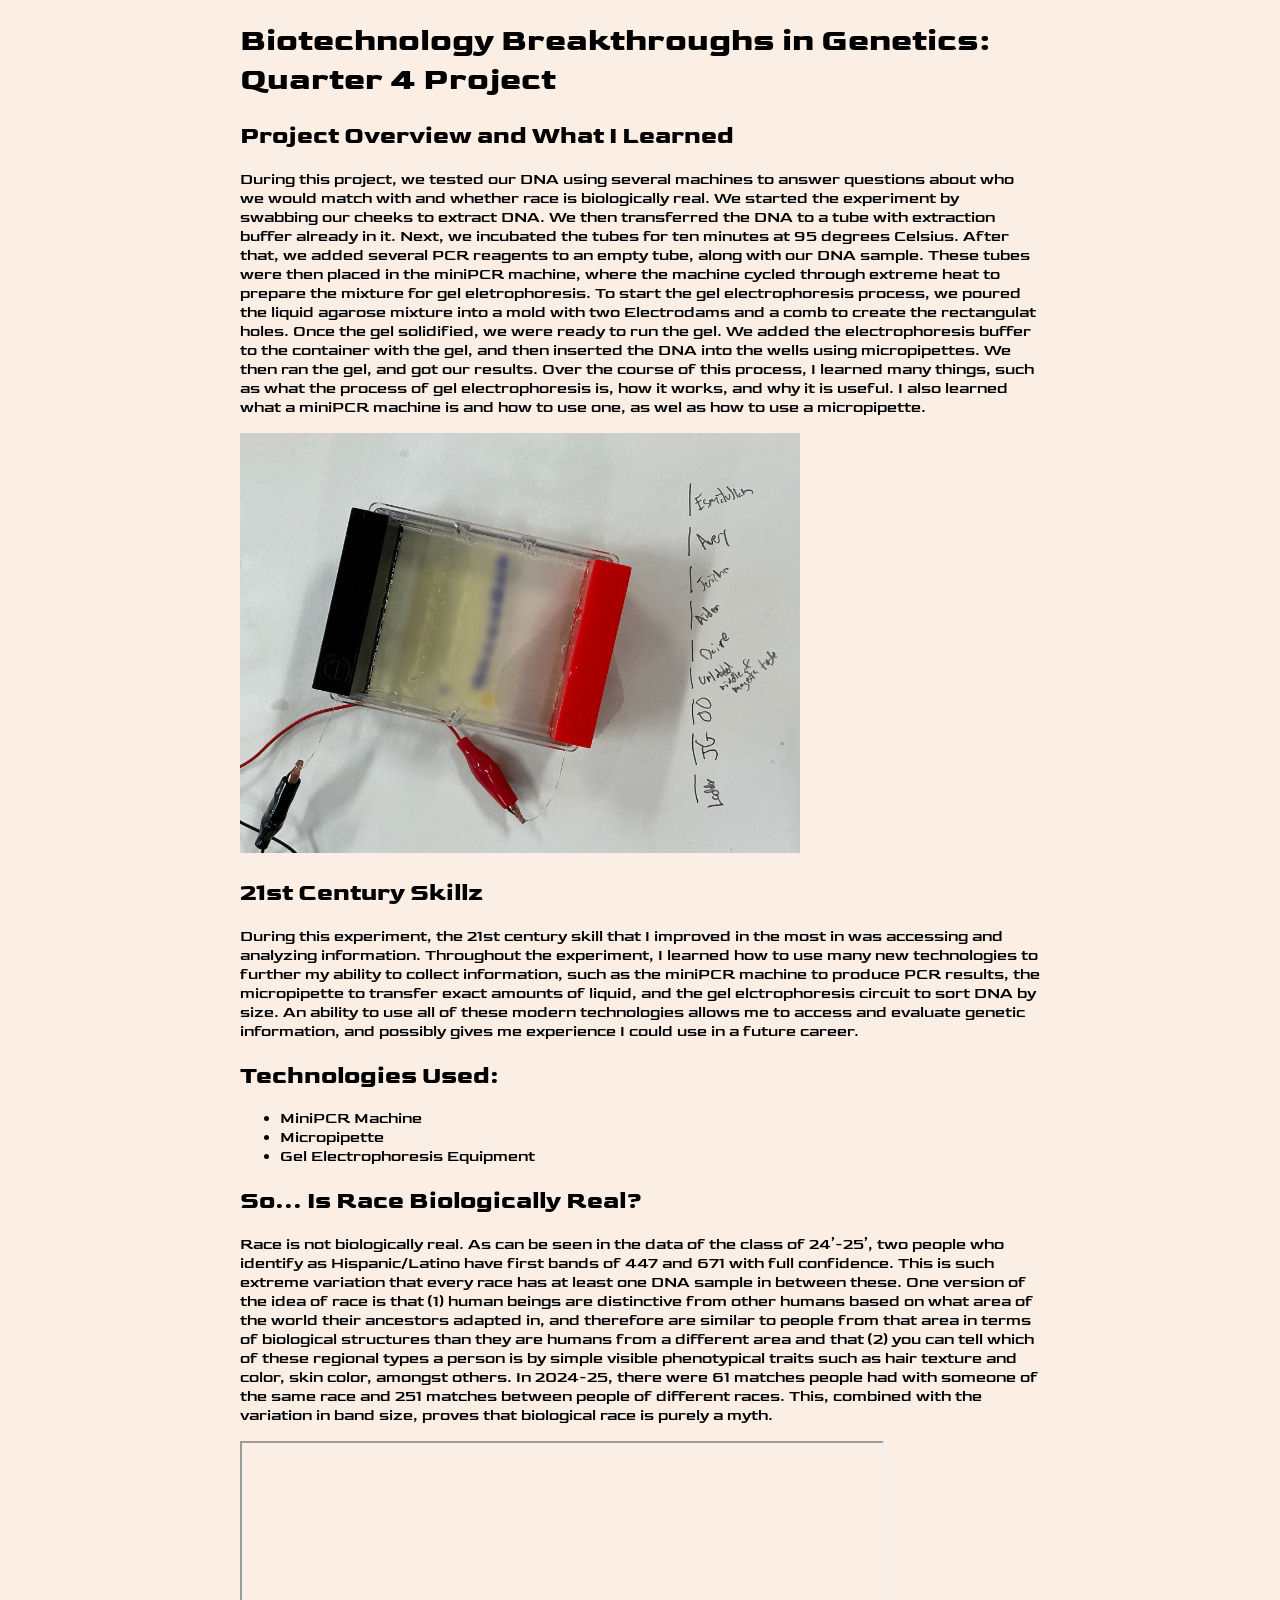
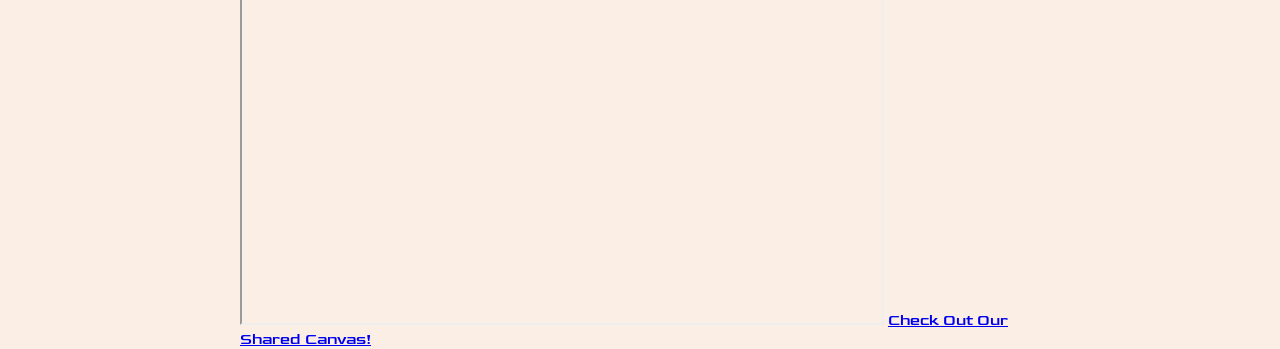
<file: nofun.html>
<!DOCTYPE html>
<!--
    Anything you put in between the double-dash arrow symbols shown around
    this block of text is designated a 'comment' intended for human coders
    and ignored by the computer. The top "<!DOCTYPE html>" line of code 
    declares that this text file is to be interpreted as HTML code.
-->

<html lang=en>
<!--
    This opening tag marks the start of the html code.  Everything below
    until the </html> closing tag is part of this element. "lang" is an
    attribute defining the language of the website. The value "en" 
    indicates this site is written in English. We indent the content
    inside an element to make it easier for people to read and understand.
-->

    <head>
    <!--Code *about* the website, NOT displayed in the browser window.-->

        <meta charset="UTF-8"> <!--Sets site to use standard characters.-->

        <meta name="viewport" content="width=device-width, initial-scale=1.0">
        <!-- Sizes your site to the visitor's screen size -->

        <meta name="author" content="Your Name">
        <!--
            Some tags like "meta" are self-closing. They have "attributes" 
            but no inner content and they don't need or use a closing tag.
        -->

        <title>Jonah Godburn's Biotechnology Breakthroughs Project</title>
        <!--The 'title' is what's displayed in the browser tab.-->

        <link rel="stylesheet" href="/style.css">
        <!--
            HTML (HyperText Markup Language) code is for the website 
            content. CSS (Cascading Style Sheets) code is for the website 
            style. The line above tells the browser the file location and 
            file name to find this code that you'll write/edit there.
        -->

        <link rel="icon" type="image/png" href="/images/Favicon.png">
        <!--
            If you made/found a favicon, export/name it exactly favicon.png
            and upload to the top level of your repo, then this line of
            code will use it as your site icon in the browser tab.
        -->

    </head>

    <body> <!--Everything to be displayed in the browser window.-->
          
        <!--example headings, paragraphs, lists-->
        <h1>Biotechnology Breakthroughs in Genetics: Quarter 4 Project</h1>
        <h2>Project Overview and What I Learned</h2>
        <p>During this project, we tested our DNA using several machines to answer questions about who we would match with and whether race is biologically real. We started the experiment by swabbing our cheeks to extract DNA. We then transferred the DNA to a tube with extraction buffer already in it. Next, we incubated the tubes for ten minutes at 95 degrees Celsius. After that, we added several PCR reagents to an empty tube, along with our DNA sample. These tubes were then placed in the miniPCR machine, where the machine cycled through extreme heat to prepare the mixture for gel eletrophoresis. To start the gel electrophoresis process, we poured the liquid agarose mixture into a mold with two Electrodams and a comb to create the rectangulat holes. Once the gel solidified, we were ready to run the gel. We added the electrophoresis buffer to the container with the gel, and then inserted the DNA into the wells using micropipettes. We then ran the gel, and got our results. Over the course of this process, I learned many things, such as what the process of gel electrophoresis is, how it works, and why it is useful. I also learned what a miniPCR machine is and how to use one, as wel as how to use a micropipette. </p>       
        <img 
            src="/images/IMG_0036.webp"
            width="560" 
            alt="The DNA Samples during the Gel Electrophoresis Process">        
        <h2>21st Century Skillz</h2>
        <p>During this experiment, the 21st century skill that I improved in the most in was accessing and analyzing information. Throughout the experiment, I learned how to use many new technologies to further my ability to collect information, such as the miniPCR machine to produce PCR results, the micropipette to transfer exact amounts of liquid, and the gel elctrophoresis circuit to sort DNA by size. An ability to use all of these modern technologies allows me to access and evaluate genetic information, and possibly gives me experience I could use in a future career.</p>
        <h2>Technologies Used:</h2>
        <ul>
            <li>MiniPCR Machine</li>
            <li>Micropipette</li>
            <li>Gel Electrophoresis Equipment</li>
        </ul>
        <h2>So... Is Race Biologically Real?</h2>        
        <p> Race is not biologically real. As can be seen in the data of the class of 24’-25’, two people who identify as Hispanic/Latino have first bands of 447 and 671 with full confidence. This is such extreme variation that every race has at least one DNA sample in between these. One version of the idea of race is that (1) human beings are distinctive from other humans based on what area of the world their ancestors adapted in, and therefore are similar to people from that area in terms of biological structures than they are humans from a different area and that (2) you can tell which of these regional types a person is by simple visible phenotypical traits such as hair texture and color, skin color, amongst others. In 2024-25, there were 61 matches people had with someone of the same race and 251 matches between people of different races. This, combined with the variation in band size, proves that biological race is purely a myth. </p>
        <!--example images (uploaded to repo's "images" directory)-->
       

        <!--example video (or other content from another webpage)-->
      <iframe src="https://drive.google.com/file/d/1e_BS8j5lcRnHvEaYIwNcUIoSUv4Lo6mE/preview" width="640" height="480"></iframe>        <!-- replace FILE_ID in the example link above with
             exact text from your actual video's share link -->

        <!--example links-->
            <a href="https://jonahg-nhps.github.io/screenprint">Check Out Our Shared Canvas!</a>
           
    </body>
</html>
</file>
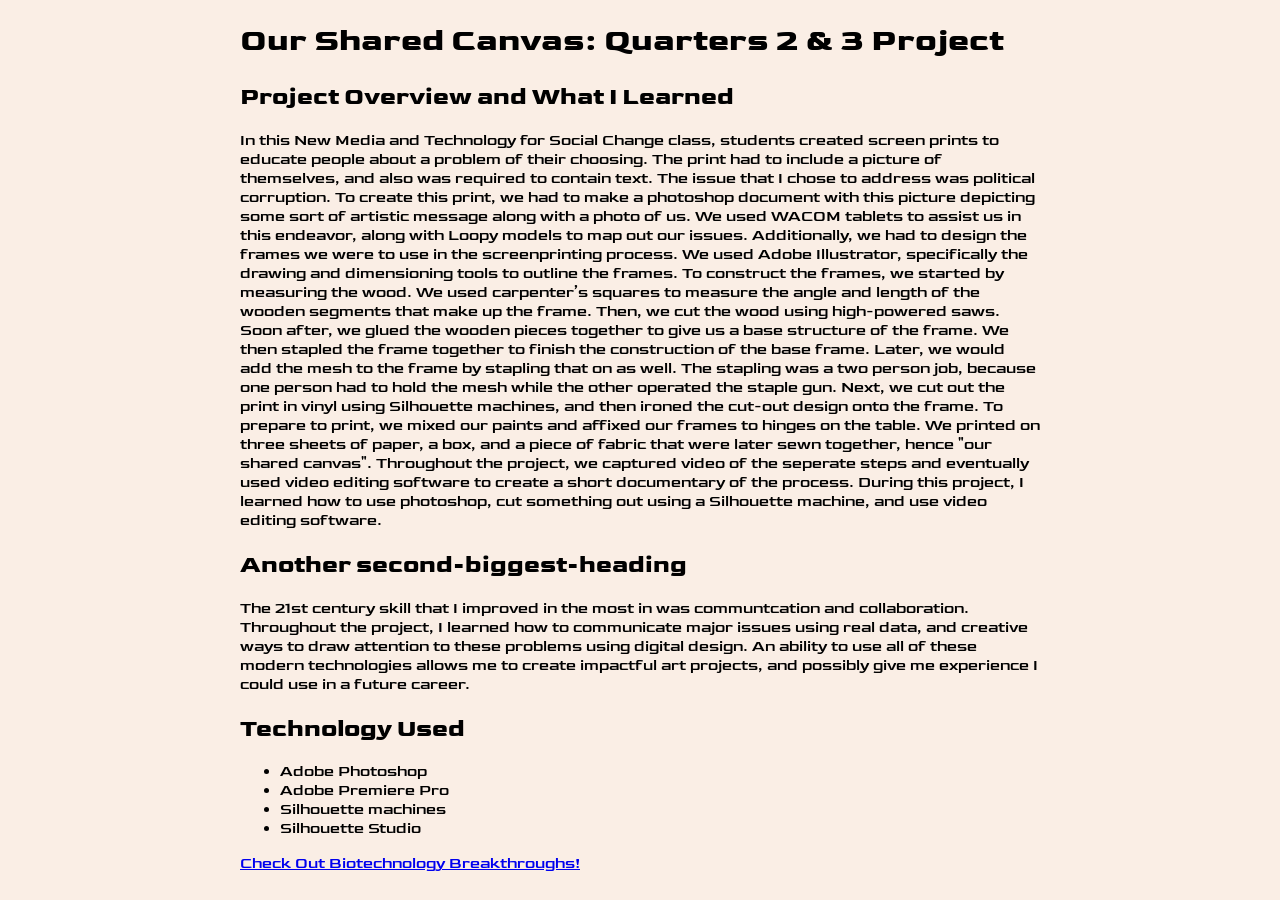
<file: screenprint.html>
<!DOCTYPE html>
<!--
    Anything you put in between the double-dash arrow symbols shown around
    this block of text is designated a 'comment' intended for human coders
    and ignored by the computer. The top "<!DOCTYPE html>" line of code 
    declares that this text file is to be interpreted as HTML code.
-->

<html lang=en>
<!--
    This opening tag marks the start of the html code.  Everything below
    until the </html> closing tag is part of this element. "lang" is an
    attribute defining the language of the website. The value "en" 
    indicates this site is written in English. We indent the content
    inside an element to make it easier for people to read and understand.
-->

    <head>
    <!--Code *about* the website, NOT displayed in the browser window.-->

        <meta charset="UTF-8"> <!--Sets site to use standard characters.-->

        <meta name="viewport" content="width=device-width, initial-scale=1.0">
        <!-- Sizes your site to the visitor's screen size -->

        <meta name="author" content="Your Name">
        <!--
            Some tags like "meta" are self-closing. They have "attributes" 
            but no inner content and they don't need or use a closing tag.
        -->

        <title>Jonah Godburn's Shared Canvas</title>
        <!--The 'title' is what's displayed in the browser tab.-->

        <link rel="stylesheet" href="/style.css">
        <!--
            HTML (HyperText Markup Language) code is for the website 
            content. CSS (Cascading Style Sheets) code is for the website 
            style. The line above tells the browser the file location and 
            file name to find this code that you'll write/edit there.
        -->

        <link rel="icon" type="image/png" href="/images/Favicon.png">
        <!--
            If you made/found a favicon, export/name it exactly favicon.png
            and upload to the top level of your repo, then this line of
            code will use it as your site icon in the browser tab.
        -->

    </head>

    <body> <!--Everything to be displayed in the browser window.-->
          
        <!--example headings, paragraphs, lists-->
        <h1>Our Shared Canvas: Quarters 2 & 3 Project</h1>
        <h2>Project Overview and What I Learned</h2>
        <p>In this New Media and Technology for Social Change class, students created screen prints to educate people about a problem of their choosing. The print had to include a picture of themselves, and also was required to contain text. The issue that I chose to address was political corruption. To create this print, we had to make a photoshop document with this picture depicting some sort of artistic message along with a photo of us. We used WACOM tablets to assist us in this endeavor, along with Loopy models to map out our issues. Additionally, we had to design the frames we were to use in the screenprinting process. We used Adobe Illustrator, specifically the drawing and dimensioning tools to outline the frames. To construct the frames, we started by measuring the wood. We used carpenter’s squares to measure the angle and length of the wooden segments that make up the frame. Then, we cut the wood using high-powered saws. Soon after, we glued the wooden pieces together to give us a base structure of the frame. We then stapled the frame together to finish the construction of the base frame. Later, we would add the mesh to the frame by stapling that on as well. The stapling was a two person job, because one person had to hold the mesh while the other operated the staple gun. Next, we cut out the print in vinyl using Silhouette machines, and then ironed the cut-out design onto the frame. To prepare to print, we mixed our paints and affixed our frames to hinges on the table. We printed on three sheets of paper, a box, and a piece of fabric that were later sewn together, hence "our shared canvas". Throughout the project, we captured video of the seperate steps and eventually used video editing software to create a short documentary of the process. During this project, I learned how to use photoshop, cut something out using a Silhouette machine, and use video editing software.  </p>
        <h2>Another second-biggest-heading</h2>
        <p>The 21st century skill that I improved in the most in was communtcation and collaboration. Throughout the project, I learned how to communicate major issues using real data, and creative ways to draw attention to these problems using digital design. An ability to use all of these modern technologies allows me to create impactful art projects, and possibly give me experience I could use in a future career.</p>
        <h2>Technology Used</h2>
        <ul>
            <li>Adobe Photoshop</li>
            <li>Adobe Premiere Pro</li>
            <li>Silhouette machines</li>
            <li>Silhouette Studio</li>
        </ul>

        <!--example images (uploaded to repo's "images" directory)-->
      

        <!--example video (or other content from another webpage)-->
       
        <!-- replace FILE_ID in the example link above with the
             exact text from the equivalent spot within your 
             actual video's Google Drive shared link -->

        <!--example links-->
        <a href="https://jonahg-nhps.github.io/nofun">Check Out Biotechnology Breakthroughs!</a>
      

    </body>
</html>
</file>
<file: style.css>
@import url('https://fonts.googleapis.com/css2?family=Bruno+Ace+SC&family=Goldman:wght@400;700&display=swap');

body {
	background-color:#FAEEE5;
	max-width: 800px;
	margin: auto;
       font-family: "Goldman", sans-serif;
      font-weight: 400;
      font-style: normal;
}
h1, h2, h3, h4, h5, h6{

}
H3{
 margin: auto;
}
nav li {
  list-style-type: none;
    border-radius: 25px;
display: inline-block;
 padding: 15px;
  font-family: "Bruno Ace SC", sans-serif;
  font-weight: 400;
  font-style: normal;
 background-color: #FEE3CC;
text-color: #8F89FF;
margin-bottom: 10px;
}
nav li:hover {
  background-color: 

}
</file>
